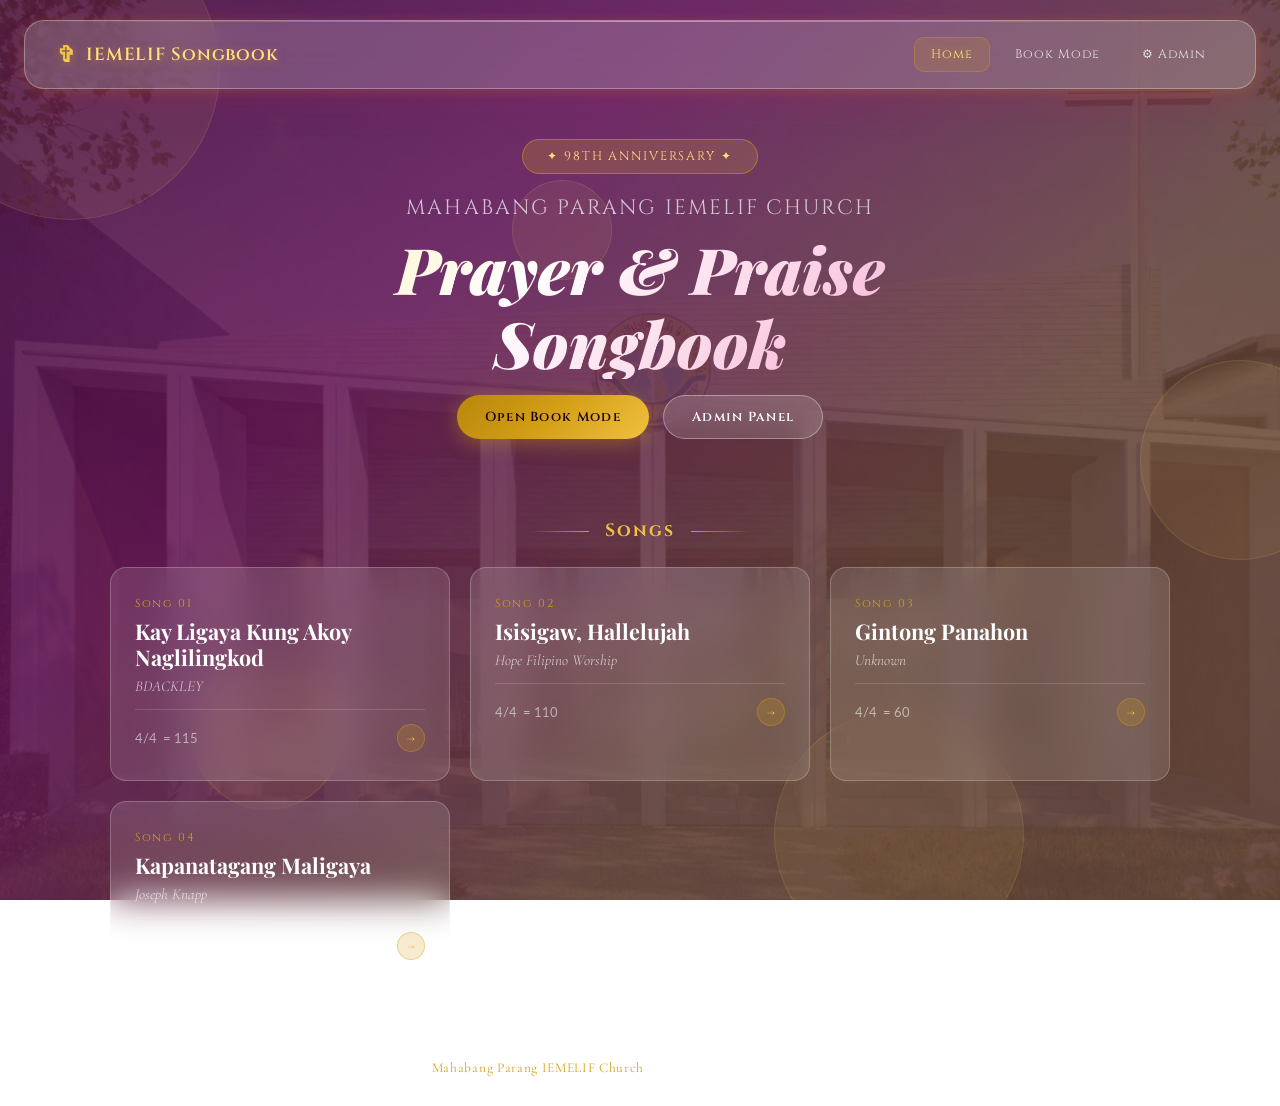
<file: index.html>
<!DOCTYPE html>
<html lang="en">
<head>
<meta charset="UTF-8">
<meta name="viewport" content="width=device-width, initial-scale=1.0">
<title>IEMELIF 98th Anniversary Songbook</title>
<link rel="stylesheet" href="css/style.css">
<style>

body{
  background-image: url("images/churchmpic.png");
  background-size: cover;
  background-position: center;
  background-repeat: no-repeat;
  background-attachment: fixed;
}
    
.hero {
  text-align:center;
  padding: 50px 20px 30px;
}
.anniversary-badge {
  display:inline-block;
  padding: 8px 24px;
  background: linear-gradient(135deg, rgba(212,160,23,0.25), rgba(240,192,64,0.15));
  border: 1px solid rgba(212,160,23,0.5);
  border-radius: 50px;
  font-family:'Cinzel',serif; font-size:0.78rem; letter-spacing:0.15em;
  color: var(--gold-shine);
  margin-bottom:20px;
  text-transform:uppercase;
}
.church-name {
  font-family:'Cinzel',serif;
  font-size:clamp(1rem,2.5vw,1.3rem);
  color:rgba(255,255,255,0.7);
  letter-spacing:0.1em;
  margin-bottom:10px;
  text-transform:uppercase;
}
.hero h1 {
  font-family:'Playfair Display',serif;
  font-size:clamp(2rem,6vw,4rem);
  font-weight:900; font-style:italic;
  background: linear-gradient(135deg, var(--gold-shine) 0%, #fff 40%, var(--pink-light) 70%, var(--gold-light) 100%);
  -webkit-background-clip:text; -webkit-text-fill-color:transparent;
  background-clip:text;
  line-height:1.15; margin-bottom:16px;
}
.hero-sub {
  font-family:'Cormorant Garamond',serif; font-style:italic;
  font-size:clamp(1rem,2vw,1.3rem);
  color:rgba(255,255,255,0.72);
  letter-spacing:0.04em;
  max-width:560px; margin:0 auto 36px;
  line-height:1.6;
}
.hero-actions {
  display:flex; gap:14px; justify-content:center; flex-wrap:wrap;
  margin-top:10px;
}

.section-title {
  font-family:'Cinzel',serif; font-size:1.1rem; letter-spacing:0.12em;
  color:var(--gold-light);
  text-align:center; margin:50px 0 24px;
  display:flex; align-items:center; justify-content:center; gap:16px;
}
.section-title::before,.section-title::after {
  content:'';width:60px;height:1px;
  background:linear-gradient(90deg,transparent,var(--gold-mid));
}
.section-title::after { background:linear-gradient(90deg,var(--gold-mid),transparent); }

.song-list {
  display:grid;
  grid-template-columns: repeat(auto-fill, minmax(280px,1fr));
  gap:20px;
  max-width:1100px; margin:0 auto;
  padding:0 20px;
}
.song-card {
  padding: 28px 24px;
  text-decoration:none; color:white;
  display:block;
  border-left: 3px solid transparent;
  background: rgba(255,255,255,0.12);
  backdrop-filter:blur(18px);
  border: 1px solid rgba(255,255,255,0.22);
  border-radius:16px;
  transition: all 0.35s ease;
  position:relative; overflow:hidden;
}
.song-card::before {
  content:'';
  position:absolute; inset:0;
  background:linear-gradient(135deg,rgba(212,160,23,0.08),rgba(194,24,91,0.08));
  opacity:0; transition:opacity 0.35s ease;
}
.song-card:hover::before { opacity:1; }
.song-card:hover {
  transform:translateY(-6px);
  border-color:rgba(212,160,23,0.45);
  box-shadow:0 16px 50px rgba(194,24,91,0.2), 0 4px 20px rgba(212,160,23,0.3);
}
.song-number {
  font-family:'Cinzel',serif; font-size:0.72rem; letter-spacing:0.14em;
  color:var(--gold-mid); margin-bottom:8px;
}
.song-title-card {
  font-family:'Playfair Display',serif; font-size:1.35rem; font-weight:700;
  color:white; margin-bottom:6px; line-height:1.2;
}
.song-author-card {
  font-family:'Cormorant Garamond',serif; font-style:italic;
  font-size:0.95rem; color:rgba(255,255,255,0.65);
}
.song-card-footer {
  display:flex; align-items:center; justify-content:space-between;
  margin-top:14px; padding-top:14px;
  border-top:1px solid rgba(255,255,255,0.15);
}
.song-tempo {
  font-size:0.8rem; color:rgba(255,255,255,0.55);
  font-family:'Lato',sans-serif;
}
.song-arrow {
  width:28px;height:28px;
  background:rgba(212,160,23,0.2);
  border:1px solid rgba(212,160,23,0.35);
  border-radius:50%;
  display:flex;align-items:center;justify-content:center;
  font-size:0.75rem; color:var(--gold-light);
  transition:all 0.3s ease;
}
.song-card:hover .song-arrow {
  background:rgba(212,160,23,0.4);
  transform:translateX(3px);
}

.quick-actions {
  display:flex; gap:16px; justify-content:center; flex-wrap:wrap;
  padding:40px 20px;
}
.action-card {
  flex:1; min-width:220px; max-width:320px;
  padding:32px 24px; text-align:center;
  text-decoration:none; color:white;
  background:rgba(255,255,255,0.11);
  border:1px solid rgba(255,255,255,0.22);
  border-radius:18px; backdrop-filter:blur(18px);
  transition:all 0.35s ease;
}
.action-card:hover {
  transform:translateY(-6px);
  box-shadow:0 16px 40px var(--shadow-rose);
}
.action-icon {
  font-size:2.5rem; margin-bottom:14px;
  display:block;
  filter:drop-shadow(0 4px 8px rgba(212,160,23,0.4));
}
.action-card h3 {
  font-family:'Cinzel',serif; font-size:1rem; letter-spacing:0.08em;
  color:var(--gold-shine); margin-bottom:8px;
}
.action-card p {
  font-family:'Cormorant Garamond',serif; font-style:italic;
  font-size:0.95rem; color:rgba(255,255,255,0.65);
  line-height:1.5;
}
.action-book { border-color:rgba(212,160,23,0.35); }
.action-book:hover { border-color:rgba(212,160,23,0.7); }
.action-admin { border-color:rgba(194,24,91,0.35); }
.action-admin:hover { border-color:rgba(194,24,91,0.7); }
</style>
</head>
<body>

<div class="bg-shapes">
  <div class="shape"></div><div class="shape"></div>
  <div class="shape"></div><div class="shape"></div><div class="shape"></div>
</div>

<header>
  <div class="container">
    <nav class="glass">
      <a class="logo" href="index.html">
        <span class="logo-cross">✞</span>
        <span>IEMELIF Songbook</span>
      </a>
      <div class="nav-links">
        <a href="index.html" class="active">Home</a>
        <a href="book.html">Book Mode</a>
        <a href="admin.html">⚙ Admin</a>
      </div>
    </nav>
  </div>
</header>

<main>
  <!-- HERO -->
  <section class="hero">
    <div class="anniversary-badge">✦ 98th Anniversary ✦</div>
    <p class="church-name">Mahabang Parang IEMELIF Church</p>
    <h1>Prayer & Praise<br>Songbook</h1>
    <div class="hero-actions">
      <a href="book.html" class="btn btn-gold">Open Book Mode</a>
      <a href="admin.html" class="btn btn-glass">Admin Panel</a>
    </div>
  </section>

  <!-- SONG LIST -->
  <h2 class="section-title">Songs</h2>
  <div class="song-list" id="songList">
    <!-- rendered by JS -->
    <div style="text-align:center;color:rgba(255,255,255,0.5);padding:40px;grid-column:1/-1;">
      Loading songs...
    </div>
  </div>
</main>

<footer>
  &copy; 2025 <span>Mahabang Parang IEMELIF Church</span> — 98th Anniversary ✦ All glory to God
</footer>

<script src="js/utils.js"></script>
<script>
document.addEventListener('DOMContentLoaded', () => {
  const songs = loadSongs();
  const list = document.getElementById('songList');
  
  if (!songs.length) {
    list.innerHTML = '<p style="color:rgba(255,255,255,0.5);text-align:center;grid-column:1/-1;">No songs yet. Ask the admin to add songs.</p>';
    return;
  }

  list.innerHTML = songs.map((song, i) => `
    <a href="song.html?id=${song.id}" class="song-card">
      <div class="song-number">Song ${String(i+1).padStart(2,'0')}</div>
      <div class="song-title-card">${song.title}</div>
      <div class="song-author-card">${song.author || ''}</div>
      <div class="song-card-footer">
        <span class="song-tempo">${song.timeSignature || ''} ${song.tempo || ''}</span>
        <span class="song-arrow">→</span>
      </div>
    </a>
  `).join('');

  // Sparkle particles
  for(let i=0;i<18;i++){
    const p=document.createElement('div');
    p.className='particle';
    p.style.cssText=`left:${Math.random()*100}%;top:${Math.random()*100}%;animation-delay:${Math.random()*4}s;animation-duration:${3+Math.random()*3}s;`;
    document.querySelector('.bg-shapes').appendChild(p);
  }
});
</script>
</body>
</html>
</file>
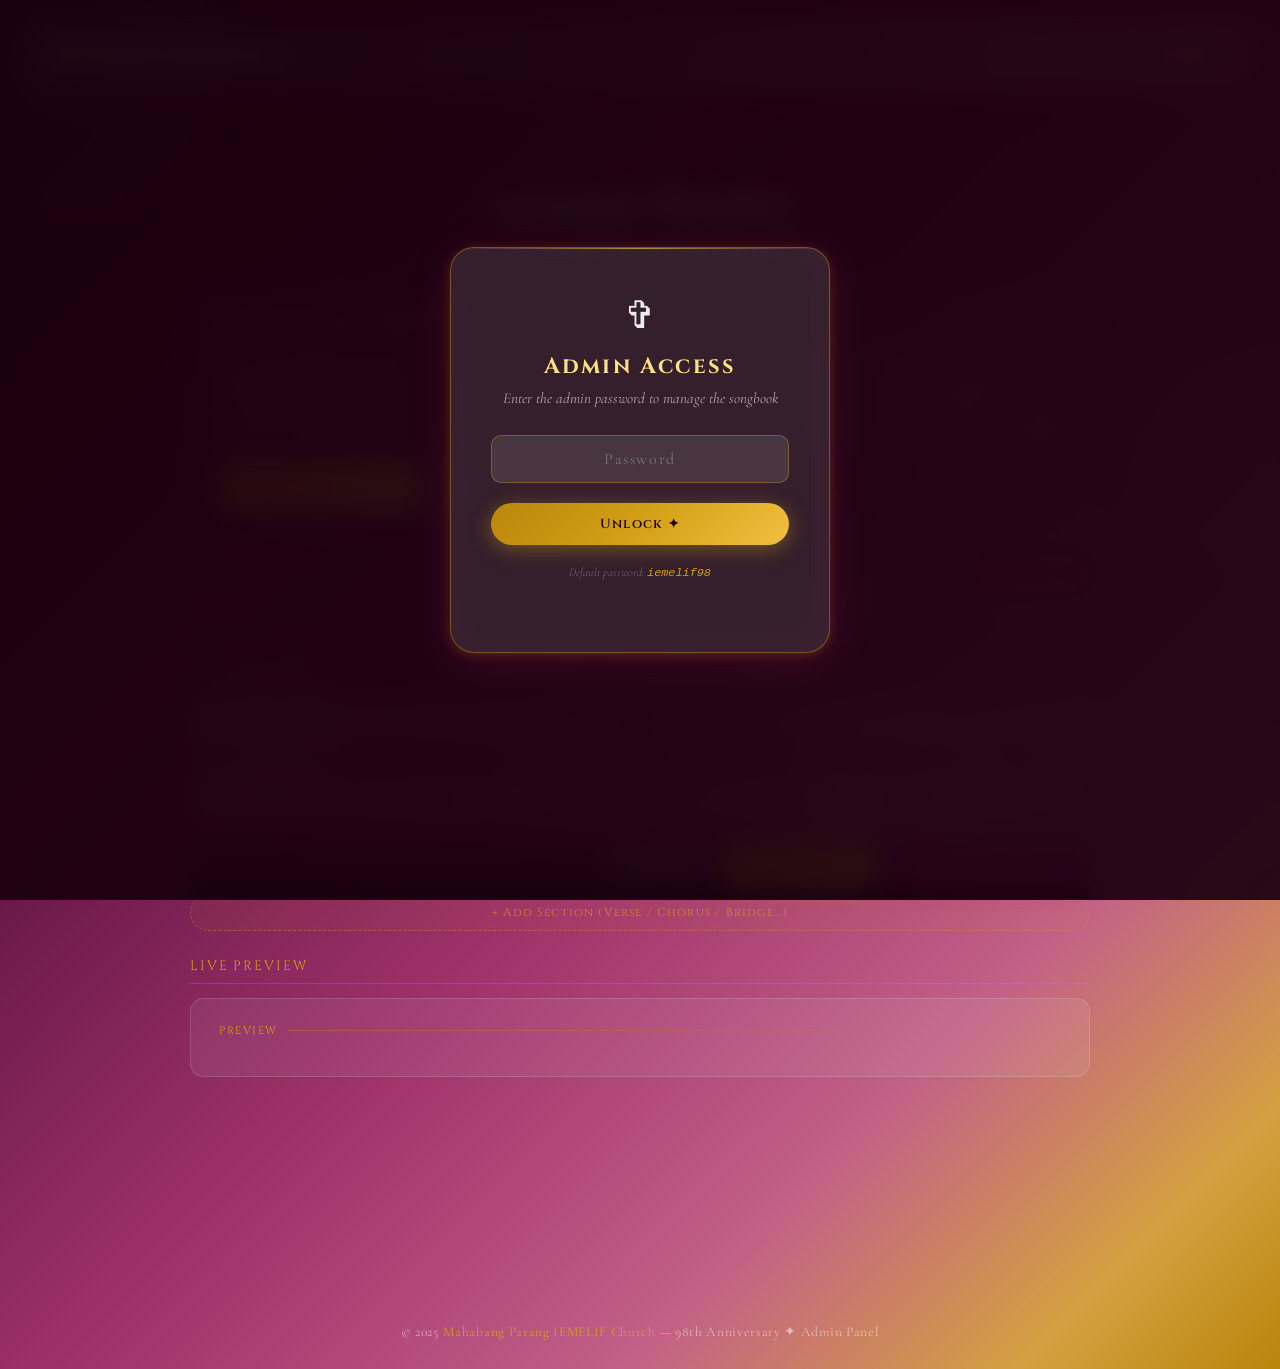
<file: admin.html>
<!DOCTYPE html>
<html lang="en">
<head>
<meta charset="UTF-8">
<meta name="viewport" content="width=device-width, initial-scale=1.0">
<title>Admin — IEMELIF Songbook</title>
<link rel="stylesheet" href="css/style.css">
<style>
.admin-wrapper {
  max-width:940px; margin:0 auto; padding:24px 20px 80px;
}

/* Login */
.login-overlay {
  position:fixed; inset:0; z-index:500;
  background:rgba(26,0,16,0.92); backdrop-filter:blur(12px);
  display:flex; align-items:center; justify-content:center;
}
.login-box {
  width:100%; max-width:380px; padding:44px 40px;
  background:rgba(255,255,255,0.12);
  border:1px solid rgba(212,160,23,0.40);
  border-radius:24px; backdrop-filter:blur(22px); text-align:center;
}
.login-box h2 {
  font-family:'Cinzel',serif; font-size:1.4rem; letter-spacing:0.1em;
  color:var(--gold-shine); margin-bottom:8px;
}
.login-box p {
  font-family:'Cormorant Garamond',serif; font-style:italic;
  color:rgba(255,255,255,0.60); font-size:0.95rem; margin-bottom:28px;
}
.login-box input {
  width:100%; padding:13px 18px;
  background:rgba(255,255,255,0.10);
  border:1px solid rgba(212,160,23,0.35);
  border-radius:10px; color:white; font-size:1rem; font-family:inherit;
  text-align:center; letter-spacing:0.1em; margin-bottom:16px; outline:none;
  transition:all 0.3s ease;
}
.login-box input:focus { border-color:rgba(212,160,23,0.7); background:rgba(255,255,255,0.16); }
.login-error { color:#f48fb1; font-size:0.85rem; margin-top:10px; display:none; }

/* Export Banner */
.export-banner {
  padding:22px 28px;
  background:linear-gradient(135deg, rgba(212,160,23,0.15), rgba(194,24,91,0.10));
  border:1px solid rgba(212,160,23,0.45);
  border-radius:16px; margin-bottom:28px;
}
.export-banner h3 {
  font-family:'Cinzel',serif; font-size:0.90rem; letter-spacing:0.10em;
  color:var(--gold-shine); margin-bottom:14px;
}
.export-steps {
  display:flex; align-items:stretch; gap:6px; flex-wrap:wrap; margin-bottom:16px;
}
.step {
  flex:1; min-width:130px;
  background:rgba(255,255,255,0.08);
  border:1px solid rgba(255,255,255,0.12);
  border-radius:10px; padding:12px 14px; text-align:center;
}
.step-num {
  font-family:'Cinzel',serif; font-size:0.62rem; letter-spacing:0.14em;
  color:var(--gold-mid); margin-bottom:5px;
}
.step-text {
  font-family:'Cormorant Garamond',serif; font-size:0.88rem; font-style:italic;
  color:rgba(255,255,255,0.75); line-height:1.4;
}
.step-arrow { display:flex; align-items:center; color:rgba(212,160,23,0.5); font-size:1.1rem; }
.export-actions { display:flex; gap:10px; flex-wrap:wrap; }

/* Section */
.admin-section { margin-bottom:26px; }
.admin-section-title {
  font-family:'Cinzel',serif; font-size:0.84rem; letter-spacing:0.14em;
  color:var(--gold-mid); text-transform:uppercase;
  margin-bottom:14px; padding-bottom:8px;
  border-bottom:1px solid rgba(212,160,23,0.25);
  display:flex; align-items:center; justify-content:space-between; flex-wrap:wrap; gap:8px;
}

/* Song tabs */
.song-tabs { display:flex; gap:8px; flex-wrap:wrap; margin-bottom:14px; }
.song-tab {
  padding:9px 16px; border-radius:30px;
  border:1px solid rgba(255,255,255,0.20);
  background:rgba(255,255,255,0.09); color:rgba(255,255,255,0.70);
  cursor:pointer; font-family:'Cinzel',serif; font-size:0.72rem; letter-spacing:0.08em;
  transition:all 0.25s ease; user-select:none;
  display:flex; align-items:center; gap:8px;
}
.song-tab.active { background:rgba(212,160,23,0.22); border-color:rgba(212,160,23,0.55); color:var(--gold-shine); }
.song-tab:hover:not(.active) { background:rgba(255,255,255,0.14); color:white; }
.tab-del {
  width:16px; height:16px; border-radius:50%;
  background:rgba(194,24,91,0.30); color:#f48fb1;
  border:none; cursor:pointer; font-size:0.62rem;
  display:inline-flex; align-items:center; justify-content:center;
  transition:background 0.2s; flex-shrink:0;
}
.tab-del:hover { background:rgba(194,24,91,0.60); }

/* Form */
.form-row { display:grid; grid-template-columns:1fr 1fr; gap:14px; margin-bottom:14px; }
.form-row-3 { display:grid; grid-template-columns:1fr 1fr 1fr; gap:14px; margin-bottom:14px; }
.form-group label {
  display:block; font-family:'Cinzel',serif; font-size:0.68rem; letter-spacing:0.1em;
  color:rgba(255,255,255,0.52); margin-bottom:6px; text-transform:uppercase;
}
.form-group input, .form-group select {
  width:100%; padding:11px 14px;
  background:rgba(255,255,255,0.09); border:1px solid rgba(255,255,255,0.19);
  border-radius:10px; color:white; font-size:0.95rem;
  font-family:'Cormorant Garamond',serif; outline:none; transition:all 0.3s ease;
}
.form-group input:focus, .form-group select:focus {
  border-color:rgba(212,160,23,0.55); background:rgba(255,255,255,0.13);
}
.form-group select option { background:#3d0028; color:white; }

/* Key select highlight */
#fKey {
  font-family:'Lato',sans-serif !important;
  font-weight:700;
  color:var(--gold-shine) !important;
  border-color:rgba(212,160,23,0.35) !important;
}
#fKey:focus { border-color:rgba(212,160,23,0.70) !important; }

/* Verses */
.verses-editor { display:flex; flex-direction:column; gap:14px; }
.verse-editor {
  background:rgba(255,255,255,0.06); border:1px solid rgba(255,255,255,0.12);
  border-radius:14px; padding:18px 20px;
}
.verse-editor-header { display:flex; align-items:center; gap:10px; margin-bottom:12px; flex-wrap:wrap; }
.verse-type-select {
  flex:1; min-width:130px; padding:8px 12px;
  background:rgba(255,255,255,0.09); border:1px solid rgba(212,160,23,0.28);
  border-radius:8px; color:var(--gold-shine);
  font-family:'Cinzel',serif; font-size:0.72rem; letter-spacing:0.08em; outline:none;
}
.verse-type-select option { background:#3d0028; color:white; }
.remove-verse-btn {
  padding:6px 14px; border-radius:20px;
  border:1px solid rgba(194,24,91,0.38);
  background:rgba(194,24,91,0.10); color:#f48fb1;
  cursor:pointer; font-size:0.70rem; font-family:'Cinzel',serif;
  letter-spacing:0.06em; transition:all 0.25s ease;
}
.remove-verse-btn:hover { background:rgba(194,24,91,0.26); }

.lines-editor { display:flex; flex-direction:column; gap:7px; }
.line-row {
  display:grid; grid-template-columns:1fr 1fr; gap:8px; align-items:start;
  background:rgba(255,255,255,0.04); border:1px solid rgba(255,255,255,0.08);
  border-radius:8px; padding:10px 12px; position:relative;
}
.line-row label {
  font-family:'Cinzel',serif; font-size:0.60rem; letter-spacing:0.10em;
  color:rgba(255,255,255,0.38); margin-bottom:4px; display:block; text-transform:uppercase;
}
.line-row input {
  width:100%; padding:7px 10px;
  background:rgba(255,255,255,0.07); border:1px solid rgba(255,255,255,0.12);
  border-radius:6px; color:white; font-size:0.88rem; outline:none; transition:border-color 0.2s;
}
.line-row input:focus { border-color:rgba(212,160,23,0.48); }
.chord-input { font-family:'Lato',sans-serif !important; color:var(--gold-shine) !important; }
.lyric-input { font-family:'Cormorant Garamond',serif !important; }
.remove-line-btn {
  position:absolute; top:6px; right:6px;
  width:20px; height:20px; border-radius:50%;
  border:none; background:rgba(194,24,91,0.20); color:#f48fb1;
  cursor:pointer; font-size:0.70rem;
  display:flex; align-items:center; justify-content:center; transition:background 0.2s;
}
.remove-line-btn:hover { background:rgba(194,24,91,0.44); }
.add-line-btn {
  padding:7px 16px; border-radius:20px;
  border:1px dashed rgba(255,255,255,0.20);
  background:transparent; color:rgba(255,255,255,0.46);
  cursor:pointer; font-size:0.72rem; width:100%; margin-top:5px;
  font-family:'Cinzel',serif; letter-spacing:0.08em; transition:all 0.2s ease;
}
.add-line-btn:hover { border-color:rgba(212,160,23,0.44); color:var(--gold-shine); }
.add-verse-btn {
  padding:10px 22px; border-radius:30px;
  border:1px dashed rgba(212,160,23,0.38);
  background:rgba(212,160,23,0.05); color:rgba(212,160,23,0.78);
  cursor:pointer; font-family:'Cinzel',serif; font-size:0.73rem; letter-spacing:0.10em;
  transition:all 0.25s ease; width:100%; margin-top:6px;
}
.add-verse-btn:hover { background:rgba(212,160,23,0.14); color:var(--gold-shine); border-style:solid; }

/* Preview */
.preview-panel {
  background:rgba(255,255,255,0.07); border:1px solid rgba(255,255,255,0.13);
  border-radius:14px; padding:24px 28px;
}
.preview-label {
  font-family:'Cinzel',serif; font-size:0.68rem; letter-spacing:0.14em;
  color:var(--gold-mid); text-transform:uppercase; margin-bottom:14px;
  display:flex; align-items:center; gap:10px;
}
.preview-label::after { content:''; flex:1; height:1px; background:linear-gradient(90deg,rgba(212,160,23,0.28),transparent); }
.verse-block { margin-bottom:22px; }
.verse-label {
  font-family:'Cinzel',serif; font-size:0.64rem; letter-spacing:0.16em;
  color:var(--gold-mid); text-transform:uppercase; margin-bottom:8px;
  padding-bottom:4px; border-bottom:1px solid rgba(212,160,23,0.18);
}
.chord-row {
  font-family:'Lato',sans-serif; font-size:0.82rem; font-weight:700;
  color:var(--gold-shine); white-space:pre; min-height:16px;
}
.lyric-row {
  font-family:'Cormorant Garamond',serif; font-size:1rem;
  color:rgba(255,255,255,0.85); white-space:pre-wrap; padding:1px 0; margin-bottom:5px;
}

/* Save bar */
.save-bar {
  position:sticky; bottom:0; padding:14px 0; margin-top:16px;
  background:linear-gradient(transparent, rgba(26,0,16,0.96));
  display:flex; gap:10px; justify-content:flex-end; align-items:center; flex-wrap:wrap;
}
.save-status {
  font-family:'Cormorant Garamond',serif; font-style:italic;
  font-size:0.88rem; color:rgba(255,255,255,0.46); margin-right:auto;
}
.save-status.ok  { color:#a5d6a7; }
.save-status.err { color:#f48fb1; }

/* Add song modal */
.modal-overlay {
  position:fixed; inset:0; z-index:600;
  background:rgba(26,0,16,0.90); backdrop-filter:blur(10px);
  display:none; align-items:center; justify-content:center;
}
.modal-overlay.open { display:flex; }
.modal-box {
  width:100%; max-width:440px; padding:36px 36px 28px;
  background:rgba(40,0,24,0.96); border:1px solid rgba(212,160,23,0.42);
  border-radius:20px; backdrop-filter:blur(22px);
}
.modal-box h3 {
  font-family:'Cinzel',serif; font-size:1.1rem; letter-spacing:0.08em;
  color:var(--gold-shine); margin-bottom:20px;
}
.modal-box .form-group { margin-bottom:14px; }
.modal-actions { display:flex; gap:10px; justify-content:flex-end; margin-top:20px; }

@media(max-width:600px){
  .form-row { grid-template-columns:1fr; }
  .form-row-3 { grid-template-columns:1fr; }
  .line-row  { grid-template-columns:1fr; }
  .step-arrow { display:none; }
  .export-steps { flex-direction:column; }
  .login-box { padding:30px 22px; }
}
</style>
</head>
<body>

<div class="bg-shapes">
  <div class="shape"></div><div class="shape"></div>
  <div class="shape"></div><div class="shape"></div>
</div>

<!-- LOGIN -->
<div class="login-overlay" id="loginOverlay">
  <div class="login-box glass">
    <div style="font-size:2.4rem;margin-bottom:12px;">✞</div>
    <h2>Admin Access</h2>
    <p>Enter the admin password to manage the songbook</p>
    <input type="password" id="pwInput" placeholder="Password" autocomplete="current-password">
    <button class="btn btn-gold" onclick="tryLogin()" style="width:100%;justify-content:center;margin-top:4px;">Unlock ✦</button>
    <div class="login-error" id="loginError">Incorrect password. Try again.</div>
    <p style="margin-top:20px;font-size:0.74rem;color:rgba(255,255,255,0.28);">Default password: <code style="color:var(--gold-mid);">iemelif98</code></p>
  </div>
</div>

<!-- ADD SONG MODAL -->
<div class="modal-overlay" id="addSongModal">
  <div class="modal-box">
    <h3>✦ Add New Song</h3>
    <div class="form-group">
      <label>Song Title *</label>
      <input type="text" id="newTitle" placeholder="e.g. Amazing Grace">
    </div>
    <div class="form-group">
      <label>Author / Composer</label>
      <input type="text" id="newAuthor" placeholder="e.g. John Newton">
    </div>
    <div class="form-row">
      <div class="form-group">
        <label>Time Signature</label>
        <select id="newTime">
          <option>4/4</option><option>3/4</option><option>6/8</option>
          <option>2/4</option><option>2/2</option><option>12/8</option>
        </select>
      </div>
      <div class="form-group">
        <label>Tempo</label>
        <input type="text" id="newTempo" placeholder="e.g. ♩ = 80">
      </div>
    </div>
    <div class="form-group">
      <label>Base Key</label>
      <select id="newKey" style="font-family:'Lato',sans-serif;font-weight:700;color:var(--gold-shine);border-color:rgba(212,160,23,0.35);">
        <option value="">— Select Key —</option>
        <option>C</option><option>C#</option><option>D</option><option>D#</option>
        <option>E</option><option>F</option><option>F#</option><option>G</option>
        <option>G#</option><option>A</option><option>A#</option><option>B</option>
      </select>
    </div>
    <div class="modal-actions">
      <button class="btn btn-glass btn-sm" onclick="closeAddModal()">Cancel</button>
      <button class="btn btn-gold btn-sm" onclick="confirmAddSong()">Add Song ✦</button>
    </div>
  </div>
</div>

<header>
  <div class="container">
    <nav class="glass">
      <a class="logo" href="index.html">
        <span class="logo-cross">✞</span>
        <span>IEMELIF Songbook</span>
      </a>
      <div class="nav-links">
        <a href="index.html">Home</a>
        <a href="book.html">📖 Book Mode</a>
        <a href="admin.html" class="active">⚙ Admin</a>
      </div>
    </nav>
  </div>
</header>

<main>
<div class="admin-wrapper">

  <div class="page-banner">
    <h1>Admin Panel</h1>
    <p class="subtitle">Manage songs, lyrics &amp; chords</p>
  </div>

  <!-- EXPORT WORKFLOW BANNER -->
  <div class="export-banner">
    <h3>📤 How to sync changes to ALL devices</h3>
    <div class="export-steps">
      <div class="step">
        <div class="step-num">STEP 1</div>
        <div class="step-text">Edit &amp; Save your songs below</div>
      </div>
      <div class="step-arrow">→</div>
      <div class="step">
        <div class="step-num">STEP 2</div>
        <div class="step-text">Click <strong style="color:var(--gold-shine)">Export utils.js</strong> button</div>
      </div>
      <div class="step-arrow">→</div>
      <div class="step">
        <div class="step-num">STEP 3</div>
        <div class="step-text">Replace <code style="color:var(--gold-shine)">js/utils.js</code> in your folder with the downloaded file</div>
      </div>
      <div class="step-arrow">→</div>
      <div class="step">
        <div class="step-num">STEP 4</div>
        <div class="step-text">Redeploy the whole folder to Netlify</div>
      </div>
    </div>
    <div class="export-actions">
      <button class="btn btn-gold" onclick="exportUtils()">📥 Export utils.js</button>
      <button class="btn btn-glass btn-sm" onclick="lockAdmin()">🔒 Lock</button>
    </div>
  </div>

  <!-- SONGS -->
  <div class="admin-section">
    <div class="admin-section-title">
      <span>Songs</span>
      <button class="btn btn-pink btn-sm" onclick="openAddModal()">+ Add Song</button>
    </div>
    <div class="song-tabs" id="songTabs"></div>
  </div>

  <!-- METADATA -->
  <div class="admin-section">
    <div class="admin-section-title">Song Information</div>
    <div class="form-row">
      <div class="form-group">
        <label>Song Title</label>
        <input type="text" id="fTitle" placeholder="e.g. Amazing Grace">
      </div>
      <div class="form-group">
        <label>Author / Composer</label>
        <input type="text" id="fAuthor" placeholder="e.g. John Newton">
      </div>
    </div>
    <div class="form-row-3">
      <div class="form-group">
        <label>Time Signature</label>
        <select id="fTime">
          <option>4/4</option><option>3/4</option><option>6/8</option>
          <option>2/4</option><option>2/2</option><option>12/8</option>
        </select>
      </div>
      <div class="form-group">
        <label>Tempo</label>
        <input type="text" id="fTempo" placeholder="e.g. ♩ = 80">
      </div>
      <div class="form-group">
        <label>Base Key ✦</label>
        <select id="fKey">
          <option value="">— None —</option>
          <option>C</option><option>C#</option><option>D</option><option>D#</option>
          <option>E</option><option>F</option><option>F#</option><option>G</option>
          <option>G#</option><option>A</option><option>A#</option><option>B</option>
        </select>
      </div>
    </div>
  </div>

  <!-- VERSES -->
  <div class="admin-section">
    <div class="admin-section-title">Lyrics &amp; Chords</div>
    <div class="verses-editor" id="versesEditor"></div>
    <button class="add-verse-btn" onclick="addVerse()">+ Add Section (Verse / Chorus / Bridge…)</button>
  </div>

  <!-- PREVIEW -->
  <div class="admin-section">
    <div class="admin-section-title">Live Preview</div>
    <div class="preview-panel">
      <div class="preview-label">Preview</div>
      <div id="previewContent"></div>
    </div>
  </div>

  <div class="save-bar">
    <span class="save-status" id="saveStatus"></span>
    <button class="btn btn-glass btn-sm" onclick="revertSong()">↩ Revert</button>
    <button class="btn btn-gold" onclick="saveSong()">💾 Save Song</button>
    <button class="btn btn-pink" onclick="exportUtils()">📥 Export utils.js</button>
  </div>

</div>
</main>

<footer>
  &copy; 2025 <span>Mahabang Parang IEMELIF Church</span> — 98th Anniversary ✦ Admin Panel
</footer>

<script src="js/utils.js"></script>
<script>
const ADMIN_PASSWORD = 'iemelif98';
let songs = [];
let activeSongIdx = 0;
let editingVerses = [];

// ── Auth ──────────────────────────────────────────────
function tryLogin() {
  const pw = document.getElementById('pwInput').value;
  if (pw === ADMIN_PASSWORD) {
    document.getElementById('loginOverlay').style.display = 'none';
    initAdmin();
  } else {
    const err = document.getElementById('loginError');
    err.style.display = 'block';
    document.getElementById('pwInput').value = '';
    setTimeout(() => err.style.display = 'none', 3000);
  }
}
document.getElementById('pwInput').addEventListener('keydown', e => { if (e.key==='Enter') tryLogin(); });
function lockAdmin() {
  document.getElementById('loginOverlay').style.display = 'flex';
  document.getElementById('pwInput').value = '';
}

// ── Init ──────────────────────────────────────────────
function initAdmin() {
  songs = loadSongs();
  activeSongIdx = 0;
  renderTabs();
  loadSongIntoEditor(0);
}

// ── Tabs ──────────────────────────────────────────────
function renderTabs() {
  document.getElementById('songTabs').innerHTML = songs.map((s, i) => `
    <div class="song-tab${i===activeSongIdx?' active':''}" onclick="switchSong(${i})">
      <span>${String(i+1).padStart(2,'0')}. ${s.title}</span>
      ${songs.length > 1
        ? `<button class="tab-del" onclick="event.stopPropagation();deleteSong(${i})" title="Delete">✕</button>`
        : ''}
    </div>`).join('');
}

function switchSong(idx) {
  collectCurrentEdits();
  activeSongIdx = idx;
  renderTabs();
  loadSongIntoEditor(idx);
}

// ── Add Song ──────────────────────────────────────────
function openAddModal() {
  ['newTitle','newAuthor','newTempo'].forEach(id => document.getElementById(id).value = '');
  document.getElementById('newTime').value = '4/4';
  document.getElementById('newKey').value = '';
  document.getElementById('addSongModal').classList.add('open');
  setTimeout(() => document.getElementById('newTitle').focus(), 100);
}
function closeAddModal() { document.getElementById('addSongModal').classList.remove('open'); }
document.getElementById('addSongModal').addEventListener('click', e => { if(e.target===e.currentTarget) closeAddModal(); });
document.addEventListener('keydown', e => { if(e.key==='Escape') closeAddModal(); });

function confirmAddSong() {
  const title = document.getElementById('newTitle').value.trim();
  if (!title) {
    document.getElementById('newTitle').style.borderColor = '#f48fb1';
    setTimeout(() => document.getElementById('newTitle').style.borderColor = '', 2000);
    return;
  }
  const maxId = songs.reduce((m,s) => Math.max(m,s.id), 0);
  songs.push({
    id: maxId + 1,
    title,
    author: document.getElementById('newAuthor').value.trim(),
    timeSignature: document.getElementById('newTime').value,
    tempo: document.getElementById('newTempo').value.trim(),
    baseKey: document.getElementById('newKey').value,
    verses: [
      { type:'Verse 1', lines:[{chord:'',lyric:''}] },
      { type:'Chorus',  lines:[{chord:'',lyric:''}] }
    ]
  });
  saveSongs(songs);
  activeSongIdx = songs.length - 1;
  closeAddModal();
  renderTabs();
  loadSongIntoEditor(activeSongIdx);
  setStatus(`✦ "${title}" added! Fill in lyrics and chords below.`);
}

// ── Delete Song ───────────────────────────────────────
function deleteSong(idx) {
  if (!confirm(`Delete "${songs[idx].title}"?\n\nThis cannot be undone.`)) return;
  const name = songs[idx].title;
  songs.splice(idx, 1);
  songs.forEach((s,i) => s.id = i+1);
  saveSongs(songs);
  activeSongIdx = Math.min(activeSongIdx, songs.length-1);
  renderTabs();
  loadSongIntoEditor(activeSongIdx);
  setStatus(`"${name}" deleted.`);
}

// ── Editor ────────────────────────────────────────────
function loadSongIntoEditor(idx) {
  const s = songs[idx];
  document.getElementById('fTitle').value  = s.title || '';
  document.getElementById('fAuthor').value = s.author || '';
  document.getElementById('fTime').value   = s.timeSignature || '4/4';
  document.getElementById('fTempo').value  = s.tempo || '';
  document.getElementById('fKey').value    = s.baseKey || '';
  editingVerses = JSON.parse(JSON.stringify(s.verses || []));
  renderVersesEditor();
  updatePreview();
  setStatus('');
}

function collectCurrentEdits() {
  if (!songs[activeSongIdx]) return;
  songs[activeSongIdx].title         = document.getElementById('fTitle').value.trim()  || songs[activeSongIdx].title;
  songs[activeSongIdx].author        = document.getElementById('fAuthor').value.trim();
  songs[activeSongIdx].timeSignature = document.getElementById('fTime').value;
  songs[activeSongIdx].tempo         = document.getElementById('fTempo').value.trim();
  songs[activeSongIdx].baseKey       = document.getElementById('fKey').value;
  songs[activeSongIdx].verses        = JSON.parse(JSON.stringify(editingVerses));
}

const VERSE_TYPES = ['Intro','Verse 1','Verse 2','Verse 3','Pre-Chorus','Chorus','Bridge','Outro','Tag'];

function renderVersesEditor() {
  document.getElementById('versesEditor').innerHTML = editingVerses.map((verse,vi) => `
    <div class="verse-editor">
      <div class="verse-editor-header">
        <select class="verse-type-select" onchange="updateVerseType(${vi},this.value)">
          ${VERSE_TYPES.map(t=>`<option${verse.type===t?' selected':''}>${t}</option>`).join('')}
        </select>
        <button class="remove-verse-btn" onclick="removeVerse(${vi})">✕ Remove Section</button>
      </div>
      <div class="lines-editor" id="LE-${vi}">${renderLines(verse.lines||[],vi)}</div>
      <button class="add-line-btn" onclick="addLine(${vi})">+ Add Line</button>
    </div>`).join('');
}

function renderLines(lines, vi) {
  return lines.map((line,li) => `
    <div class="line-row">
      <div>
        <label>Chords</label>
        <input class="chord-input" type="text" value="${esc(line.chord||'')}"
          placeholder="e.g. G   D   Em7   C"
          oninput="updateLine(${vi},${li},'chord',this.value)" spellcheck="false">
      </div>
      <div>
        <label>Lyrics</label>
        <input class="lyric-input" type="text" value="${esc(line.lyric||'')}"
          placeholder="Type lyrics here..."
          oninput="updateLine(${vi},${li},'lyric',this.value)">
      </div>
      <button class="remove-line-btn" onclick="removeLine(${vi},${li})" title="Remove">✕</button>
    </div>`).join('');
}

function esc(s){ return String(s).replace(/&/g,'&amp;').replace(/"/g,'&quot;').replace(/'/g,'&#39;'); }
function updateVerseType(vi,v){ editingVerses[vi].type=v; updatePreview(); }
function updateLine(vi,li,f,v){ editingVerses[vi].lines[li][f]=v; updatePreview(); }
function addVerse(){ editingVerses.push({type:'Verse',lines:[{chord:'',lyric:''}]}); renderVersesEditor(); updatePreview(); }
function removeVerse(vi){
  if(editingVerses.length<=1){setStatus('Must have at least one section.',true);return;}
  editingVerses.splice(vi,1); renderVersesEditor(); updatePreview();
}
function addLine(vi){
  editingVerses[vi].lines.push({chord:'',lyric:''});
  document.getElementById(`LE-${vi}`).innerHTML = renderLines(editingVerses[vi].lines,vi);
  updatePreview();
}
function removeLine(vi,li){
  if(editingVerses[vi].lines.length<=1){setStatus('Must have at least one line.',true);return;}
  editingVerses[vi].lines.splice(li,1);
  document.getElementById(`LE-${vi}`).innerHTML = renderLines(editingVerses[vi].lines,vi);
  updatePreview();
}
function updatePreview(){ document.getElementById('previewContent').innerHTML = renderSongContent(editingVerses,0); }

// ── Save ──────────────────────────────────────────────
function saveSong(){
  collectCurrentEdits();
  saveSongs(songs);
  renderTabs();
  setStatus('✦ Saved! Click "Export utils.js" then redeploy to Netlify to sync all devices.');
  setTimeout(()=>setStatus(''),7000);
}
function revertSong(){ loadSongIntoEditor(activeSongIdx); setStatus('Reverted.'); setTimeout(()=>setStatus(''),3000); }

// ── EXPORT utils.js ───────────────────────────────────
function exportUtils(){
  collectCurrentEdits();
  saveSongs(songs);

  const songsJson = JSON.stringify(songs, null, 2);

  const content = `// ═══════════════════════════════════════════════════════
//  IEMELIF Songbook — Shared Utilities
//  Exported from Admin Panel: ${new Date().toLocaleString()}
// ═══════════════════════════════════════════════════════

// ── Chord Transposition Engine ───────────────────────
const NOTES = ['C','C#','D','D#','E','F','F#','G','G#','A','A#','B'];
const NOTE_ALT = {'Db':'C#','Eb':'D#','Fb':'E','Gb':'F#','Ab':'G#','Bb':'A#','Cb':'B'};

function noteToIndex(note) {
  const normalized = NOTE_ALT[note] || note;
  return NOTES.indexOf(normalized);
}

function transposeNote(note, semitones) {
  const idx = noteToIndex(note);
  if (idx === -1) return note;
  const newIdx = ((idx + semitones) % 12 + 12) % 12;
  return NOTES[newIdx];
}

function transposeChord(chord, semitones) {
  if (!chord || semitones === 0) return chord;
  return chord.replace(/[A-G][#b]?/g, (match) => transposeNote(match, semitones));
}

function transposeLine(line, semitones) {
  if (!line || semitones === 0) return line;
  return line.replace(/\\b[A-G][#b]?(?:maj|min|m|sus|dim|aug|add|dom|M)?[0-9]?(?:\\/[A-G][#b]?)?\\b/g,
    (chord) => transposeChord(chord, semitones));
}

// ── Song Data Storage ─────────────────────────────────
const STORAGE_KEY = 'iemelif_songbook_v1';

function loadSongs() {
  try {
    const raw = localStorage.getItem(STORAGE_KEY);
    return raw ? JSON.parse(raw) : getDefaultSongs();
  } catch(e) {
    return getDefaultSongs();
  }
}

function saveSongs(songs) {
  localStorage.setItem(STORAGE_KEY, JSON.stringify(songs));
}

// ── DEFAULT SONGS (baked in from last export) ─────────
function getDefaultSongs() {
  return ${songsJson};
}

// ── Render Song Lines ─────────────────────────────────
function renderSongContent(verses, semitones = 0) {
  let html = '';
  verses.forEach(verse => {
    html += \`<div class="verse-block"><div class="verse-label">\${verse.type}</div>\`;
    verse.lines.forEach(line => {
      const tc = transposeLine(line.chord, semitones);
      html += \`<div class="song-line">
        <div class="chord-row">\${tc && tc.trim() ? tc : '&nbsp;'}</div>
        <div class="lyric-row">\${line.lyric || '&nbsp;'}</div>
      </div>\`;
    });
    html += '</div>';
  });
  return html;
}

// ── Key Display ───────────────────────────────────────
const KEY_NAMES = ['C','C#','D','D#','E','F','F#','G','G#','A','A#','B'];
function getTransposedKeyLabel(baseKey, semitones) {
  if (!baseKey) return '';
  const idx = KEY_NAMES.indexOf(baseKey);
  if (idx === -1) return baseKey;
  return KEY_NAMES[((idx + semitones) % 12 + 12) % 12];
}
`;

  const blob = new Blob([content], { type:'application/javascript' });
  const url  = URL.createObjectURL(blob);
  const a    = document.createElement('a');
  a.href = url; a.download = 'utils.js';
  document.body.appendChild(a); a.click();
  document.body.removeChild(a);
  URL.revokeObjectURL(url);

  setStatus('✦ utils.js downloaded! Put it in your js/ folder, then redeploy to Netlify.');
  setTimeout(()=>setStatus(''), 9000);
}

function setStatus(msg, isErr=false){
  const el = document.getElementById('saveStatus');
  el.textContent = msg;
  el.className = 'save-status' + (isErr?' err': msg?' ok':'');
}
</script>
</body>
</html>
</file>
<file: css/style.css>
@import url('https://fonts.googleapis.com/css2?family=Playfair+Display:ital,wght@0,400;0,700;0,900;1,400&family=Cormorant+Garamond:ital,wght@0,300;0,400;0,600;1,300;1,400&family=Cinzel:wght@400;600;700&family=Lato:wght@300;400;700&display=swap');

:root {
  --pink-deep:    #c2185b;
  --pink-mid:     #e91e8c;
  --pink-light:   #f8bbd9;
  --pink-pale:    #fce4ec;
  --gold-dark:    #b8860b;
  --gold-mid:     #d4a017;
  --gold-light:   #f0c040;
  --gold-shine:   #ffe082;
  --cream:        #fff8f2;
  --white-glass:  rgba(255,255,255,0.18);
  --white-border: rgba(255,255,255,0.30);
  --shadow-rose:  rgba(194,24,91,0.18);
  --shadow-gold:  rgba(212,160,23,0.22);
  --text-dark:    #3d0020;
  --text-mid:     #7b1f45;
  --text-light:   rgba(255,255,255,0.92);
}

* { margin:0; padding:0; box-sizing:border-box; }

body {
  font-family: 'Cormorant Garamond', serif;
  background: linear-gradient(135deg,
    #1a0010 0%,
    #3d0028 15%,
    #6d1a4a 35%,
    #a0336b 55%,
    #c26088 75%,
    #d4a040 90%,
    #b8860b 100%);
  min-height: 100vh;
  overflow-x: hidden;
  color: var(--text-light);
}

/* ── BG Shapes ─────────────────────────────── */
.bg-shapes { position:fixed; inset:0; z-index:-1; overflow:hidden; pointer-events:none; }
.shape {
  position:absolute;
  background: rgba(255,215,100,0.07);
  border: 1px solid rgba(255,215,100,0.12);
  border-radius: 50%;
  animation: floatShape 8s ease-in-out infinite;
}
.shape:nth-child(1){ width:300px;height:300px;top:-80px;left:-80px;animation-delay:0s; }
.shape:nth-child(2){ width:200px;height:200px;top:40%;right:-60px;animation-delay:2s; }
.shape:nth-child(3){ width:150px;height:150px;bottom:10%;left:15%;animation-delay:4s; }
.shape:nth-child(4){ width:250px;height:250px;bottom:-60px;right:20%;animation-delay:1s; }
.shape:nth-child(5){ width:100px;height:100px;top:20%;left:40%;animation-delay:3s; }

@keyframes floatShape {
  0%,100%{ transform:translateY(0) rotate(0deg); opacity:0.6; }
  50%{ transform:translateY(-30px) rotate(180deg); opacity:1; }
}

/* Gold dust particles */
.particle {
  position:absolute;
  width:3px; height:3px;
  background: var(--gold-shine);
  border-radius:50%;
  animation: twinkle 4s ease-in-out infinite;
  opacity:0;
}
@keyframes twinkle {
  0%,100%{ opacity:0; transform:scale(0); }
  50%{ opacity:1; transform:scale(1.5); }
}

/* ── Glass Card ─────────────────────────────── */
.glass {
  background: var(--white-glass);
  backdrop-filter: blur(22px);
  -webkit-backdrop-filter: blur(22px);
  border: 1px solid var(--white-border);
  border-radius: 20px;
  box-shadow: 0 8px 40px var(--shadow-rose), 0 2px 12px var(--shadow-gold);
  transition: transform 0.3s ease, box-shadow 0.3s ease;
  position:relative; overflow:hidden;
}
.glass::before {
  content:'';
  position:absolute; top:0; left:0; right:0; height:1px;
  background: linear-gradient(90deg, transparent, rgba(255,215,100,0.6), transparent);
}
.glass:hover {
  transform: translateY(-4px);
  box-shadow: 0 16px 50px var(--shadow-rose), 0 4px 20px var(--shadow-gold);
}

/* ── Header / Nav ───────────────────────────── */
header {
  padding: 20px 24px 0;
  position:sticky; top:0; z-index:100;
}
nav {
  display:flex; justify-content:space-between; align-items:center;
  padding: 16px 32px;
  background: rgba(61,0,32,0.55);
  backdrop-filter: blur(20px);
  border: 1px solid rgba(212,160,23,0.30);
  border-radius: 16px;
}
.logo {
  font-family: 'Cinzel', serif;
  font-size: 1.1rem; font-weight:600;
  color: var(--gold-shine);
  text-shadow: 0 2px 8px rgba(212,160,23,0.5);
  text-decoration:none;
  display:flex; align-items:center; gap:10px;
  letter-spacing:0.05em;
}
.logo-cross {
  font-size:1.4rem;
  background: linear-gradient(135deg, var(--gold-light), var(--gold-shine));
  -webkit-background-clip:text; -webkit-text-fill-color:transparent;
  background-clip:text;
}
.nav-links { display:flex; gap:8px; }
.nav-links a {
  font-family:'Cinzel',serif; font-size:0.78rem; letter-spacing:0.08em;
  color: rgba(255,255,255,0.80);
  text-decoration:none;
  padding: 8px 16px;
  border-radius: 10px;
  border: 1px solid transparent;
  transition: all 0.3s ease;
}
.nav-links a:hover, .nav-links a.active {
  color: var(--gold-shine);
  background: rgba(212,160,23,0.15);
  border-color: rgba(212,160,23,0.35);
  text-shadow: 0 0 10px rgba(240,192,64,0.5);
}

/* ── Page Title Banner ──────────────────────── */
.page-banner {
  text-align:center; padding: 40px 20px 20px;
  position:relative;
}
.page-banner::before {
  content:'✦ ✦ ✦';
  display:block;
  font-size:0.9rem; color:var(--gold-mid);
  letter-spacing:0.4em; margin-bottom:12px;
}
.page-banner h1 {
  font-family:'Cinzel',serif; font-weight:700;
  font-size:clamp(1.6rem,4vw,2.8rem);
  background: linear-gradient(135deg, var(--gold-shine) 0%, #fff 50%, var(--gold-light) 100%);
  -webkit-background-clip:text; -webkit-text-fill-color:transparent;
  background-clip:text;
  line-height:1.2; text-shadow:none;
  margin-bottom:8px;
}
.page-banner .subtitle {
  font-family:'Cormorant Garamond',serif; font-style:italic;
  font-size:clamp(0.95rem,2vw,1.2rem);
  color:rgba(255,255,255,0.75);
  letter-spacing:0.05em;
}
.divider {
  display:flex; align-items:center; gap:12px;
  max-width:400px; margin: 16px auto;
}
.divider::before,.divider::after {
  content:'';flex:1;
  height:1px;
  background:linear-gradient(90deg,transparent,var(--gold-mid),transparent);
}
.divider span { color:var(--gold-mid); font-size:0.8rem; white-space:nowrap; }

/* ── Buttons ────────────────────────────────── */
.btn {
  display:inline-flex; align-items:center; gap:8px;
  padding:12px 28px;
  border-radius:50px; border:none; cursor:pointer;
  font-family:'Cinzel',serif; font-size:0.82rem; letter-spacing:0.1em;
  font-weight:600; text-decoration:none;
  transition: all 0.3s ease;
}
.btn-gold {
  background: linear-gradient(135deg, var(--gold-dark), var(--gold-mid), var(--gold-light));
  color: #1a0010;
  box-shadow: 0 4px 20px rgba(212,160,23,0.4);
}
.btn-gold:hover {
  transform:translateY(-3px);
  box-shadow: 0 8px 30px rgba(212,160,23,0.6);
  filter:brightness(1.1);
}
.btn-glass {
  background: rgba(255,255,255,0.15);
  color: white;
  border: 1px solid rgba(255,255,255,0.35);
  backdrop-filter:blur(10px);
}
.btn-glass:hover {
  background: rgba(255,255,255,0.25);
  transform:translateY(-2px);
}
.btn-pink {
  background: linear-gradient(135deg, var(--pink-deep), var(--pink-mid));
  color: white;
  box-shadow: 0 4px 20px rgba(194,24,91,0.4);
}
.btn-pink:hover {
  transform:translateY(-3px);
  box-shadow: 0 8px 30px rgba(194,24,91,0.55);
}
.btn-sm { padding:8px 18px; font-size:0.72rem; }

/* ── Footer ─────────────────────────────────── */
footer {
  text-align:center;
  padding:30px 20px;
  margin-top:40px;
  font-family:'Cormorant Garamond',serif;
  color:rgba(255,255,255,0.5);
  font-size:0.85rem;
  letter-spacing:0.05em;
}
footer span { color:var(--gold-mid); }

/* ── Responsive ─────────────────────────────── */
@media(max-width:768px){
  nav { flex-direction:column; gap:14px; padding:16px; }
  .nav-links { gap:6px; flex-wrap:wrap; justify-content:center; }
  .nav-links a { font-size:0.7rem; padding:7px 12px; }
}
</file>
